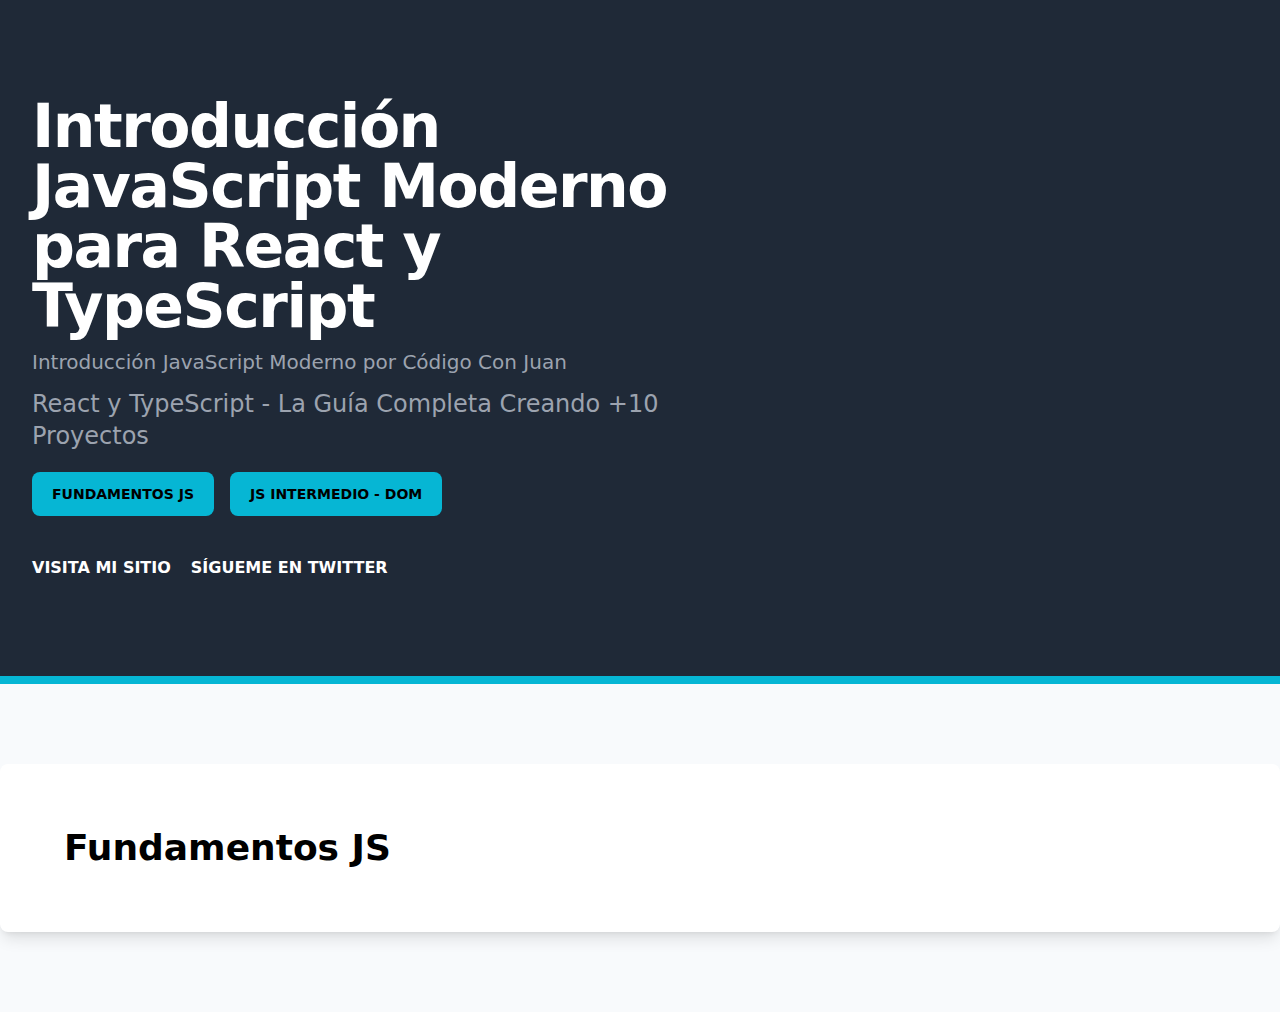
<file: IntroduccionJS/index.html>
<!DOCTYPE html>
<html lang="es">
    <head>
        <meta charset="utf-8">
        <title>Aprendiendo JavaScript Moderno - Codigo Con Juan</title>
        <link rel="stylesheet" href="css/output.css">
    </head>
    <body class="bg-slate-50">
        <header class="bg-gray-800">
            <div class="mx-auto max-w-7xl py-16 px-4 sm:py-24 sm:px-6 lg:flex lg:justify-between lg:px-8">
                <div class="max-w-2xl">
                    <h2 class="text-4xl font-bold tracking-tight text-white sm:text-5xl lg:text-6xl">
                        Introducción JavaScript Moderno para React y TypeScript
                    </h2>
                    <p class="mt-3 text-xl text-gray-400">
                        Introducción JavaScript Moderno por Código Con Juan
                    </p>
                    <p class="mt-3 text-2xl text-gray-400">
                        React y TypeScript - La Guía Completa Creando +10 Proyectos
                    </p>
                    <nav class="mt-5 flex gap-4">
                        <a class="bg-cyan-500 hover:bg-cyan-300 px-5 py-3 rounded-lg font-black uppercase text-sm"
                            href="index.html">Fundamentos JS</a>
                        <a class="bg-cyan-500 hover:bg-cyan-300 px-5 py-3 rounded-lg font-black uppercase text-sm"
                            href="DOM.html">JS Intermedio - DOM</a>
                    </nav>
                    <nav class="flex gap-5 mt-10">
                        <a target="_blank" class="font-bold text-white uppercase" href="https://codigoconjuan.com/"
                            rel="nofollow noopener noreferrer">Visita mi sitio</a>
                        <a target="_blank" class="font-bold text-white uppercase" href="https://twitter.com/codigoconjuan"
                            rel="nofollow noopener noreferrer">Sígueme en Twitter</a>
                    </nav>
                </div>
            </div>
        </header>

        <div class="bg-cyan-500 py-1"></div>
        <div class="mx-auto max-w-7xl p-16 bg-white shadow-lg my-20 rounded-lg text-2xl ">
            <h1 class="text-4xl font-black">Fundamentos JS</h1>
        </div>

        <!-- <script src="js/01-variables-let.js"></script> -->
        <!-- <script src="js/02-variables-const.js"></script> -->
        <!-- <script src="js/03-tipos-datos.js"></script> -->
        <!-- <script src="js/04-objetos-destructuring.js"></script> -->
        <!-- <script src="js/05-manipulacion-objetos.js"></script> -->
        <!-- <script src="js/06-destructuring-dos-o-mas-objetos.js"></script> -->
        <!-- <script src="js/07-unir-dos-o-mas-objetos.js"></script> -->
        <!-- <script src="js/08-template-strings-concatenacion.js"></script> -->
        <!-- <script src="js/09-arrays.js"></script> -->
        <!-- <script src="js/10-modificar-arrays.js"></script> -->
        <!-- <script src="js/11-destructuring-arrays.js"></script> -->
        <!-- <script src="js/12-recorriedo-arrays-for.js"></script> -->
        <!-- <script src="js/13-recorriendo-arrays-con-foreach-map-forof.js"></script> -->
        <!-- <script src="js/14-function-declaration.js"></script> -->
        <!-- <script src="js/15-function-expession.js"></script> -->
        <!-- <script src="js/16-arrow-funtions.js"></script> -->
        <!-- <script src="js/17-funciones-retornan-valores.js"></script> -->
        <!-- <script src="js/18-array-methods.js"></script> -->
        <!-- <script src="js/19-condicionales.js"></script> -->
        <!-- <script src="js/20-comparador-estricto.js"></script> -->
        <!-- <script src="js/21-logical-or-and.js"></script> -->
        <!-- <script src="js/22-operador-ternario.js"></script> -->
        <!-- <script src="js/23-optional-chaining-nullish-coalescing-operator.js"></script> -->
        <!-- <script src="js/24-evaluacion-corto-circuito.js"></script> -->
        <!-- <script src="js/25-introduccion-ecmascript-modules.js" type="module"></script> -->
        <!-- <script src="js/26-fetch-api-promises.js"></script> -->
        <!-- <script src="js/27-fetch-api-async-await.js"></script> -->
        <script src="js/28-medir-performance-multiples-consultas.js"></script>
    </body>
</html>
</file>
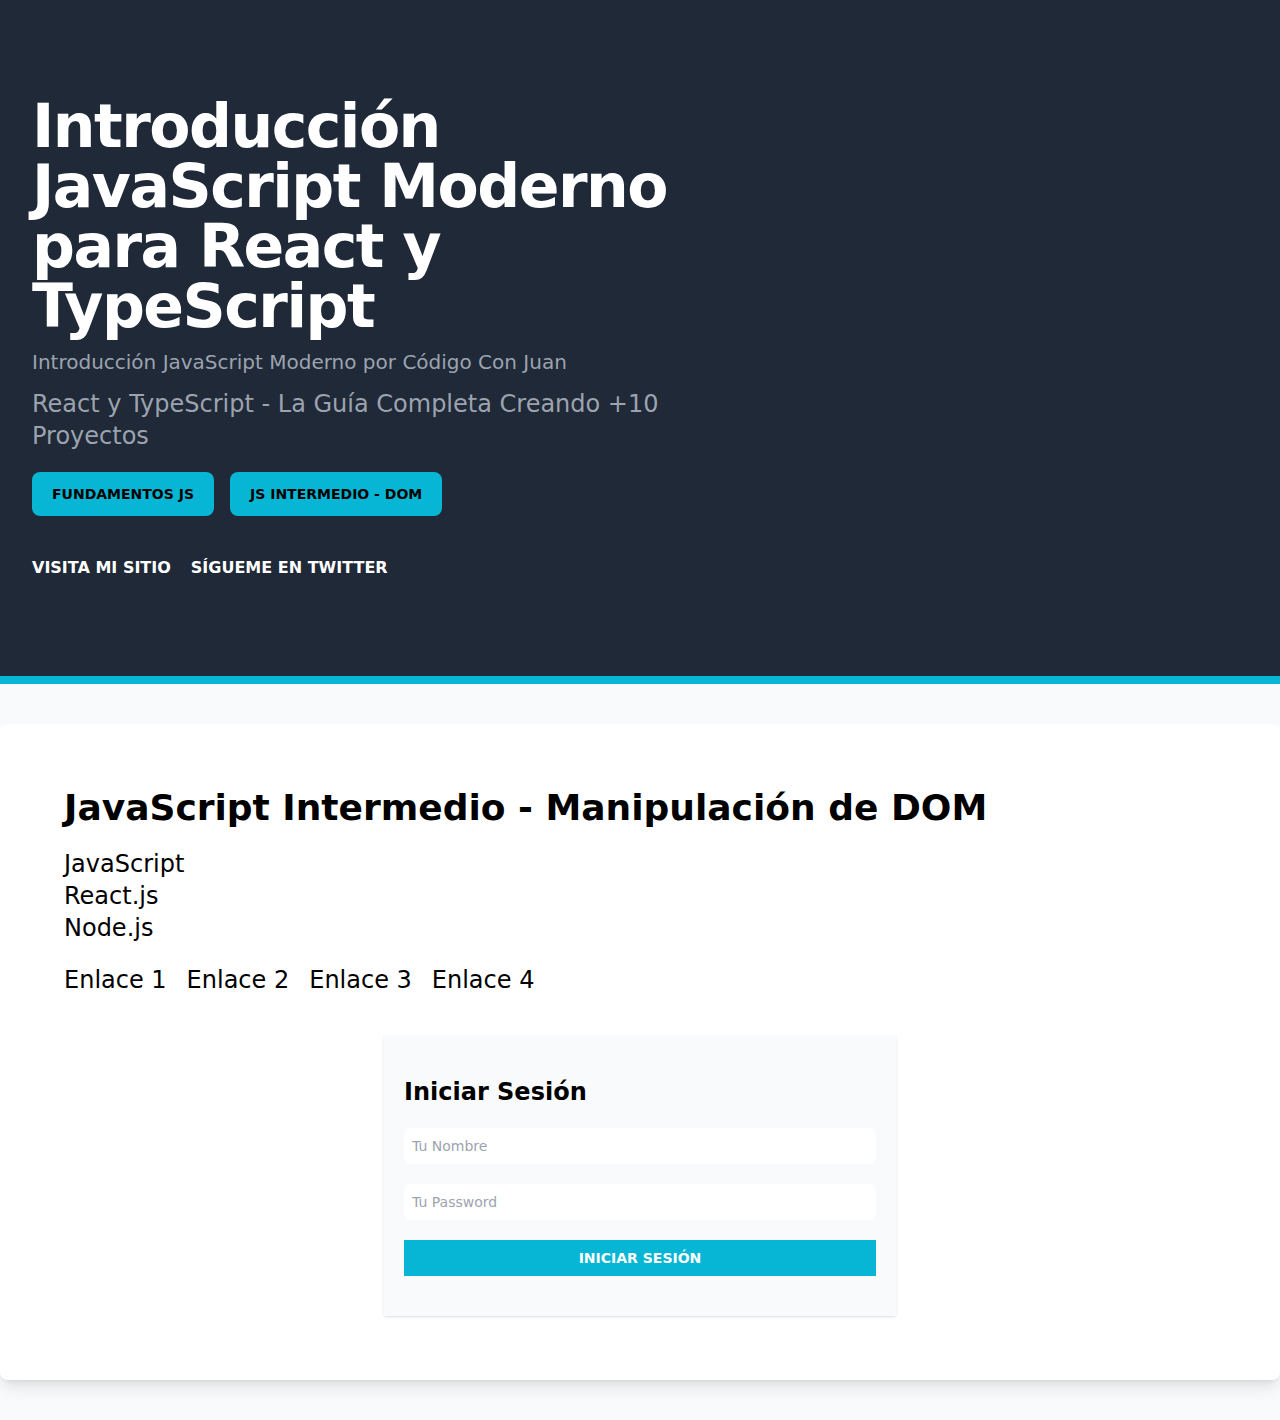
<file: IntroduccionJS/DOM.html>
<!DOCTYPE html>
<html lang="es">
    <head>
        <meta charset="utf-8">
        <title>Aprendiendo JavaScript Moderno - Codigo Con Juan</title>
        <link rel="stylesheet" href="css/output.css">
    </head>

    <body class="bg-slate-50">
        <header class="bg-gray-800">
            <div class="mx-auto max-w-7xl py-16 px-4 sm:py-24 sm:px-6 lg:flex lg:justify-between lg:px-8">
                <div class="max-w-2xl">
                    <h2 class="text-4xl font-bold tracking-tight text-white sm:text-5xl lg:text-6xl">
                        Introducción JavaScript Moderno para React y TypeScript
                    </h2>
                    <p class="mt-3 text-xl text-gray-400">
                        Introducción JavaScript Moderno por Código Con Juan
                    </p>
                    <p class="mt-3 text-2xl text-gray-400">
                        React y TypeScript - La Guía Completa Creando +10 Proyectos
                    </p>
                    <nav class="mt-5 flex gap-4">
                        <a class="bg-cyan-500 hover:bg-cyan-300 px-5 py-3 rounded-lg font-black uppercase text-sm"
                            href="index.html">Fundamentos JS</a>
                        <a class="bg-cyan-500 hover:bg-cyan-300 px-5 py-3 rounded-lg font-black uppercase text-sm"
                            href="DOM.html">JS Intermedio - DOM</a>
                    </nav>
                    <nav class="flex gap-5 mt-10">
                        <a target="_blank" class="font-bold text-white uppercase" href="https://codigoconjuan.com/"
                            rel="nofollow noopener noreferrer">Visita mi sitio</a>
                        <a target="_blank" class="font-bold text-white uppercase" href="https://twitter.com/codigoconjuan"
                            rel="nofollow noopener noreferrer">Sígueme en Twitter</a>
                    </nav>
                </div>
            </div>
        </header>

        <div class="bg-cyan-500 py-1"></div>
        <div class="mx-auto max-w-7xl p-16 bg-white shadow-lg my-10 rounded-lg text-2xl ">
            <h1 class="text-4xl font-black heading">JavaScript Intermedio - Manipulación de DOM </h1>

            <div id="tecnologias" class="mt-5">
                <p id="JavaScript">JavaScript</p>
                <p class="react">React.js</p>
                <p>Node.js</p>
            </div>

            <nav class="navegacion my-5 flex gap-5">
                <a href="#">Enlace 1</a>
                <a href="#">Enlace 2</a>
                <a href="#">Enlace 3</a>
                <a href="#">Enlace 4</a>
            </nav>


            <form id="formulario" class="flex flex-col gap-5 py-10 px-5 shadow bg-gray-50 mx-auto max-w-lg mt-10">
                <legend class="font-black">Iniciar Sesión</legend>
                <input type="text" placeholder="Tu Nombre" id="nombre" class="p-2 rounded-lg text-sm">

                <input type="password" placeholder="Tu Password" id="password" class="p-2 rounded-lg text-sm">

                <input type="submit" value="Iniciar Sesión"
                    class="bg-cyan-500 hover:bg-cyan-600 text-sm uppercase p-2 font-black text-white cursor-pointer">
            </form>
        </div>

        <!-- <script src="js/29-dom-seleccionar-elementos.js"></script> -->
        <!-- <script src="js/30-dom-manipular-elementos.js"></script> -->
        <!-- <script src="js/31-dom-eventos-click.js"></script> -->
        <!-- <script src="js/32-eventos-en-inputs.js"></script> -->
        <script src="js/33-dom-eventos-submit.js"></script>
    </body>

</html>
</file>
<file: IntroduccionJS/css/output.css>
/*
! tailwindcss v3.4.1 | MIT License | https://tailwindcss.com
*/

/*
1. Prevent padding and border from affecting element width. (https://github.com/mozdevs/cssremedy/issues/4)
2. Allow adding a border to an element by just adding a border-width. (https://github.com/tailwindcss/tailwindcss/pull/116)
*/

*,
::before,
::after {
  box-sizing: border-box;
  /* 1 */
  border-width: 0;
  /* 2 */
  border-style: solid;
  /* 2 */
  border-color: #e5e7eb;
  /* 2 */
}

::before,
::after {
  --tw-content: '';
}

/*
1. Use a consistent sensible line-height in all browsers.
2. Prevent adjustments of font size after orientation changes in iOS.
3. Use a more readable tab size.
4. Use the user's configured `sans` font-family by default.
5. Use the user's configured `sans` font-feature-settings by default.
6. Use the user's configured `sans` font-variation-settings by default.
7. Disable tap highlights on iOS
*/

html,
:host {
  line-height: 1.5;
  /* 1 */
  -webkit-text-size-adjust: 100%;
  /* 2 */
  -moz-tab-size: 4;
  /* 3 */
  -o-tab-size: 4;
     tab-size: 4;
  /* 3 */
  font-family: ui-sans-serif, system-ui, sans-serif, "Apple Color Emoji", "Segoe UI Emoji", "Segoe UI Symbol", "Noto Color Emoji";
  /* 4 */
  font-feature-settings: normal;
  /* 5 */
  font-variation-settings: normal;
  /* 6 */
  -webkit-tap-highlight-color: transparent;
  /* 7 */
}

/*
1. Remove the margin in all browsers.
2. Inherit line-height from `html` so users can set them as a class directly on the `html` element.
*/

body {
  margin: 0;
  /* 1 */
  line-height: inherit;
  /* 2 */
}

/*
1. Add the correct height in Firefox.
2. Correct the inheritance of border color in Firefox. (https://bugzilla.mozilla.org/show_bug.cgi?id=190655)
3. Ensure horizontal rules are visible by default.
*/

hr {
  height: 0;
  /* 1 */
  color: inherit;
  /* 2 */
  border-top-width: 1px;
  /* 3 */
}

/*
Add the correct text decoration in Chrome, Edge, and Safari.
*/

abbr:where([title]) {
  -webkit-text-decoration: underline dotted;
          text-decoration: underline dotted;
}

/*
Remove the default font size and weight for headings.
*/

h1,
h2,
h3,
h4,
h5,
h6 {
  font-size: inherit;
  font-weight: inherit;
}

/*
Reset links to optimize for opt-in styling instead of opt-out.
*/

a {
  color: inherit;
  text-decoration: inherit;
}

/*
Add the correct font weight in Edge and Safari.
*/

b,
strong {
  font-weight: bolder;
}

/*
1. Use the user's configured `mono` font-family by default.
2. Use the user's configured `mono` font-feature-settings by default.
3. Use the user's configured `mono` font-variation-settings by default.
4. Correct the odd `em` font sizing in all browsers.
*/

code,
kbd,
samp,
pre {
  font-family: ui-monospace, SFMono-Regular, Menlo, Monaco, Consolas, "Liberation Mono", "Courier New", monospace;
  /* 1 */
  font-feature-settings: normal;
  /* 2 */
  font-variation-settings: normal;
  /* 3 */
  font-size: 1em;
  /* 4 */
}

/*
Add the correct font size in all browsers.
*/

small {
  font-size: 80%;
}

/*
Prevent `sub` and `sup` elements from affecting the line height in all browsers.
*/

sub,
sup {
  font-size: 75%;
  line-height: 0;
  position: relative;
  vertical-align: baseline;
}

sub {
  bottom: -0.25em;
}

sup {
  top: -0.5em;
}

/*
1. Remove text indentation from table contents in Chrome and Safari. (https://bugs.chromium.org/p/chromium/issues/detail?id=999088, https://bugs.webkit.org/show_bug.cgi?id=201297)
2. Correct table border color inheritance in all Chrome and Safari. (https://bugs.chromium.org/p/chromium/issues/detail?id=935729, https://bugs.webkit.org/show_bug.cgi?id=195016)
3. Remove gaps between table borders by default.
*/

table {
  text-indent: 0;
  /* 1 */
  border-color: inherit;
  /* 2 */
  border-collapse: collapse;
  /* 3 */
}

/*
1. Change the font styles in all browsers.
2. Remove the margin in Firefox and Safari.
3. Remove default padding in all browsers.
*/

button,
input,
optgroup,
select,
textarea {
  font-family: inherit;
  /* 1 */
  font-feature-settings: inherit;
  /* 1 */
  font-variation-settings: inherit;
  /* 1 */
  font-size: 100%;
  /* 1 */
  font-weight: inherit;
  /* 1 */
  line-height: inherit;
  /* 1 */
  color: inherit;
  /* 1 */
  margin: 0;
  /* 2 */
  padding: 0;
  /* 3 */
}

/*
Remove the inheritance of text transform in Edge and Firefox.
*/

button,
select {
  text-transform: none;
}

/*
1. Correct the inability to style clickable types in iOS and Safari.
2. Remove default button styles.
*/

button,
[type='button'],
[type='reset'],
[type='submit'] {
  -webkit-appearance: button;
  /* 1 */
  background-color: transparent;
  /* 2 */
  background-image: none;
  /* 2 */
}

/*
Use the modern Firefox focus style for all focusable elements.
*/

:-moz-focusring {
  outline: auto;
}

/*
Remove the additional `:invalid` styles in Firefox. (https://github.com/mozilla/gecko-dev/blob/2f9eacd9d3d995c937b4251a5557d95d494c9be1/layout/style/res/forms.css#L728-L737)
*/

:-moz-ui-invalid {
  box-shadow: none;
}

/*
Add the correct vertical alignment in Chrome and Firefox.
*/

progress {
  vertical-align: baseline;
}

/*
Correct the cursor style of increment and decrement buttons in Safari.
*/

::-webkit-inner-spin-button,
::-webkit-outer-spin-button {
  height: auto;
}

/*
1. Correct the odd appearance in Chrome and Safari.
2. Correct the outline style in Safari.
*/

[type='search'] {
  -webkit-appearance: textfield;
  /* 1 */
  outline-offset: -2px;
  /* 2 */
}

/*
Remove the inner padding in Chrome and Safari on macOS.
*/

::-webkit-search-decoration {
  -webkit-appearance: none;
}

/*
1. Correct the inability to style clickable types in iOS and Safari.
2. Change font properties to `inherit` in Safari.
*/

::-webkit-file-upload-button {
  -webkit-appearance: button;
  /* 1 */
  font: inherit;
  /* 2 */
}

/*
Add the correct display in Chrome and Safari.
*/

summary {
  display: list-item;
}

/*
Removes the default spacing and border for appropriate elements.
*/

blockquote,
dl,
dd,
h1,
h2,
h3,
h4,
h5,
h6,
hr,
figure,
p,
pre {
  margin: 0;
}

fieldset {
  margin: 0;
  padding: 0;
}

legend {
  padding: 0;
}

ol,
ul,
menu {
  list-style: none;
  margin: 0;
  padding: 0;
}

/*
Reset default styling for dialogs.
*/

dialog {
  padding: 0;
}

/*
Prevent resizing textareas horizontally by default.
*/

textarea {
  resize: vertical;
}

/*
1. Reset the default placeholder opacity in Firefox. (https://github.com/tailwindlabs/tailwindcss/issues/3300)
2. Set the default placeholder color to the user's configured gray 400 color.
*/

input::-moz-placeholder, textarea::-moz-placeholder {
  opacity: 1;
  /* 1 */
  color: #9ca3af;
  /* 2 */
}

input::placeholder,
textarea::placeholder {
  opacity: 1;
  /* 1 */
  color: #9ca3af;
  /* 2 */
}

/*
Set the default cursor for buttons.
*/

button,
[role="button"] {
  cursor: pointer;
}

/*
Make sure disabled buttons don't get the pointer cursor.
*/

:disabled {
  cursor: default;
}

/*
1. Make replaced elements `display: block` by default. (https://github.com/mozdevs/cssremedy/issues/14)
2. Add `vertical-align: middle` to align replaced elements more sensibly by default. (https://github.com/jensimmons/cssremedy/issues/14#issuecomment-634934210)
   This can trigger a poorly considered lint error in some tools but is included by design.
*/

img,
svg,
video,
canvas,
audio,
iframe,
embed,
object {
  display: block;
  /* 1 */
  vertical-align: middle;
  /* 2 */
}

/*
Constrain images and videos to the parent width and preserve their intrinsic aspect ratio. (https://github.com/mozdevs/cssremedy/issues/14)
*/

img,
video {
  max-width: 100%;
  height: auto;
}

/* Make elements with the HTML hidden attribute stay hidden by default */

[hidden] {
  display: none;
}

*, ::before, ::after {
  --tw-border-spacing-x: 0;
  --tw-border-spacing-y: 0;
  --tw-translate-x: 0;
  --tw-translate-y: 0;
  --tw-rotate: 0;
  --tw-skew-x: 0;
  --tw-skew-y: 0;
  --tw-scale-x: 1;
  --tw-scale-y: 1;
  --tw-pan-x:  ;
  --tw-pan-y:  ;
  --tw-pinch-zoom:  ;
  --tw-scroll-snap-strictness: proximity;
  --tw-gradient-from-position:  ;
  --tw-gradient-via-position:  ;
  --tw-gradient-to-position:  ;
  --tw-ordinal:  ;
  --tw-slashed-zero:  ;
  --tw-numeric-figure:  ;
  --tw-numeric-spacing:  ;
  --tw-numeric-fraction:  ;
  --tw-ring-inset:  ;
  --tw-ring-offset-width: 0px;
  --tw-ring-offset-color: #fff;
  --tw-ring-color: rgb(59 130 246 / 0.5);
  --tw-ring-offset-shadow: 0 0 #0000;
  --tw-ring-shadow: 0 0 #0000;
  --tw-shadow: 0 0 #0000;
  --tw-shadow-colored: 0 0 #0000;
  --tw-blur:  ;
  --tw-brightness:  ;
  --tw-contrast:  ;
  --tw-grayscale:  ;
  --tw-hue-rotate:  ;
  --tw-invert:  ;
  --tw-saturate:  ;
  --tw-sepia:  ;
  --tw-drop-shadow:  ;
  --tw-backdrop-blur:  ;
  --tw-backdrop-brightness:  ;
  --tw-backdrop-contrast:  ;
  --tw-backdrop-grayscale:  ;
  --tw-backdrop-hue-rotate:  ;
  --tw-backdrop-invert:  ;
  --tw-backdrop-opacity:  ;
  --tw-backdrop-saturate:  ;
  --tw-backdrop-sepia:  ;
}

::backdrop {
  --tw-border-spacing-x: 0;
  --tw-border-spacing-y: 0;
  --tw-translate-x: 0;
  --tw-translate-y: 0;
  --tw-rotate: 0;
  --tw-skew-x: 0;
  --tw-skew-y: 0;
  --tw-scale-x: 1;
  --tw-scale-y: 1;
  --tw-pan-x:  ;
  --tw-pan-y:  ;
  --tw-pinch-zoom:  ;
  --tw-scroll-snap-strictness: proximity;
  --tw-gradient-from-position:  ;
  --tw-gradient-via-position:  ;
  --tw-gradient-to-position:  ;
  --tw-ordinal:  ;
  --tw-slashed-zero:  ;
  --tw-numeric-figure:  ;
  --tw-numeric-spacing:  ;
  --tw-numeric-fraction:  ;
  --tw-ring-inset:  ;
  --tw-ring-offset-width: 0px;
  --tw-ring-offset-color: #fff;
  --tw-ring-color: rgb(59 130 246 / 0.5);
  --tw-ring-offset-shadow: 0 0 #0000;
  --tw-ring-shadow: 0 0 #0000;
  --tw-shadow: 0 0 #0000;
  --tw-shadow-colored: 0 0 #0000;
  --tw-blur:  ;
  --tw-brightness:  ;
  --tw-contrast:  ;
  --tw-grayscale:  ;
  --tw-hue-rotate:  ;
  --tw-invert:  ;
  --tw-saturate:  ;
  --tw-sepia:  ;
  --tw-drop-shadow:  ;
  --tw-backdrop-blur:  ;
  --tw-backdrop-brightness:  ;
  --tw-backdrop-contrast:  ;
  --tw-backdrop-grayscale:  ;
  --tw-backdrop-hue-rotate:  ;
  --tw-backdrop-invert:  ;
  --tw-backdrop-opacity:  ;
  --tw-backdrop-saturate:  ;
  --tw-backdrop-sepia:  ;
}

.container {
  width: 100%;
}

@media (min-width: 640px) {
  .container {
    max-width: 640px;
  }
}

@media (min-width: 768px) {
  .container {
    max-width: 768px;
  }
}

@media (min-width: 1024px) {
  .container {
    max-width: 1024px;
  }
}

@media (min-width: 1280px) {
  .container {
    max-width: 1280px;
  }
}

@media (min-width: 1536px) {
  .container {
    max-width: 1536px;
  }
}

.sr-only {
  position: absolute;
  width: 1px;
  height: 1px;
  padding: 0;
  margin: -1px;
  overflow: hidden;
  clip: rect(0, 0, 0, 0);
  white-space: nowrap;
  border-width: 0;
}

.not-sr-only {
  position: static;
  width: auto;
  height: auto;
  padding: 0;
  margin: 0;
  overflow: visible;
  clip: auto;
  white-space: normal;
}

.pointer-events-none {
  pointer-events: none;
}

.pointer-events-auto {
  pointer-events: auto;
}

.\!visible {
  visibility: visible !important;
}

.visible {
  visibility: visible;
}

.invisible {
  visibility: hidden;
}

.collapse {
  visibility: collapse;
}

.static {
  position: static;
}

.fixed {
  position: fixed;
}

.absolute {
  position: absolute;
}

.\!relative {
  position: relative !important;
}

.relative {
  position: relative;
}

.sticky {
  position: sticky;
}

.-inset-1 {
  inset: -0.25rem;
}

.end-1 {
  inset-inline-end: 0.25rem;
}

.isolate {
  isolation: isolate;
}

.isolation-auto {
  isolation: auto;
}

.float-start {
  float: inline-start;
}

.float-end {
  float: inline-end;
}

.float-right {
  float: right;
}

.float-left {
  float: left;
}

.float-none {
  float: none;
}

.clear-start {
  clear: inline-start;
}

.clear-end {
  clear: inline-end;
}

.clear-left {
  clear: left;
}

.clear-right {
  clear: right;
}

.clear-both {
  clear: both;
}

.clear-none {
  clear: none;
}

.mx-auto {
  margin-left: auto;
  margin-right: auto;
}

.my-5 {
  margin-top: 1.25rem;
  margin-bottom: 1.25rem;
}

.my-20 {
  margin-top: 5rem;
  margin-bottom: 5rem;
}

.my-10 {
  margin-top: 2.5rem;
  margin-bottom: 2.5rem;
}

.mt-10 {
  margin-top: 2.5rem;
}

.mt-2 {
  margin-top: 0.5rem;
}

.mt-3 {
  margin-top: 0.75rem;
}

.mt-5 {
  margin-top: 1.25rem;
}

.box-border {
  box-sizing: border-box;
}

.box-content {
  box-sizing: content-box;
}

.line-clamp-none {
  overflow: visible;
  display: block;
  -webkit-box-orient: horizontal;
  -webkit-line-clamp: none;
}

.block {
  display: block;
}

.inline-block {
  display: inline-block;
}

.inline {
  display: inline;
}

.flex {
  display: flex;
}

.inline-flex {
  display: inline-flex;
}

.table {
  display: table;
}

.inline-table {
  display: inline-table;
}

.table-caption {
  display: table-caption;
}

.table-cell {
  display: table-cell;
}

.table-column {
  display: table-column;
}

.table-column-group {
  display: table-column-group;
}

.table-footer-group {
  display: table-footer-group;
}

.table-header-group {
  display: table-header-group;
}

.table-row-group {
  display: table-row-group;
}

.table-row {
  display: table-row;
}

.flow-root {
  display: flow-root;
}

.grid {
  display: grid;
}

.inline-grid {
  display: inline-grid;
}

.contents {
  display: contents;
}

.list-item {
  display: list-item;
}

.hidden {
  display: none;
}

.w-\[this-is\\\\\] {
  width: this-is\\;
}

.w-\[this-is\] {
  width: this-is;
}

.w-\[weird-and-invalid\] {
  width: weird-and-invalid;
}

.max-w-2xl {
  max-width: 42rem;
}

.max-w-7xl {
  max-width: 80rem;
}

.max-w-lg {
  max-width: 32rem;
}

.flex-shrink {
  flex-shrink: 1;
}

.shrink {
  flex-shrink: 1;
}

.flex-grow {
  flex-grow: 1;
}

.grow {
  flex-grow: 1;
}

.table-auto {
  table-layout: auto;
}

.table-fixed {
  table-layout: fixed;
}

.caption-top {
  caption-side: top;
}

.caption-bottom {
  caption-side: bottom;
}

.border-collapse {
  border-collapse: collapse;
}

.border-separate {
  border-collapse: separate;
}

.\!transform {
  transform: translate(var(--tw-translate-x), var(--tw-translate-y)) rotate(var(--tw-rotate)) skewX(var(--tw-skew-x)) skewY(var(--tw-skew-y)) scaleX(var(--tw-scale-x)) scaleY(var(--tw-scale-y)) !important;
}

.transform {
  transform: translate(var(--tw-translate-x), var(--tw-translate-y)) rotate(var(--tw-rotate)) skewX(var(--tw-skew-x)) skewY(var(--tw-skew-y)) scaleX(var(--tw-scale-x)) scaleY(var(--tw-scale-y));
}

.transform-cpu {
  transform: translate(var(--tw-translate-x), var(--tw-translate-y)) rotate(var(--tw-rotate)) skewX(var(--tw-skew-x)) skewY(var(--tw-skew-y)) scaleX(var(--tw-scale-x)) scaleY(var(--tw-scale-y));
}

.transform-gpu {
  transform: translate3d(var(--tw-translate-x), var(--tw-translate-y), 0) rotate(var(--tw-rotate)) skewX(var(--tw-skew-x)) skewY(var(--tw-skew-y)) scaleX(var(--tw-scale-x)) scaleY(var(--tw-scale-y));
}

.transform-none {
  transform: none;
}

.cursor-pointer {
  cursor: pointer;
}

.touch-auto {
  touch-action: auto;
}

.touch-none {
  touch-action: none;
}

.touch-pan-x {
  --tw-pan-x: pan-x;
  touch-action: var(--tw-pan-x) var(--tw-pan-y) var(--tw-pinch-zoom);
}

.touch-pan-left {
  --tw-pan-x: pan-left;
  touch-action: var(--tw-pan-x) var(--tw-pan-y) var(--tw-pinch-zoom);
}

.touch-pan-right {
  --tw-pan-x: pan-right;
  touch-action: var(--tw-pan-x) var(--tw-pan-y) var(--tw-pinch-zoom);
}

.touch-pan-y {
  --tw-pan-y: pan-y;
  touch-action: var(--tw-pan-x) var(--tw-pan-y) var(--tw-pinch-zoom);
}

.touch-pan-up {
  --tw-pan-y: pan-up;
  touch-action: var(--tw-pan-x) var(--tw-pan-y) var(--tw-pinch-zoom);
}

.touch-pan-down {
  --tw-pan-y: pan-down;
  touch-action: var(--tw-pan-x) var(--tw-pan-y) var(--tw-pinch-zoom);
}

.touch-pinch-zoom {
  --tw-pinch-zoom: pinch-zoom;
  touch-action: var(--tw-pan-x) var(--tw-pan-y) var(--tw-pinch-zoom);
}

.touch-manipulation {
  touch-action: manipulation;
}

.select-none {
  -webkit-user-select: none;
     -moz-user-select: none;
          user-select: none;
}

.select-text {
  -webkit-user-select: text;
     -moz-user-select: text;
          user-select: text;
}

.select-all {
  -webkit-user-select: all;
     -moz-user-select: all;
          user-select: all;
}

.select-auto {
  -webkit-user-select: auto;
     -moz-user-select: auto;
          user-select: auto;
}

.resize-none {
  resize: none;
}

.resize-y {
  resize: vertical;
}

.resize-x {
  resize: horizontal;
}

.resize {
  resize: both;
}

.snap-none {
  scroll-snap-type: none;
}

.snap-x {
  scroll-snap-type: x var(--tw-scroll-snap-strictness);
}

.snap-y {
  scroll-snap-type: y var(--tw-scroll-snap-strictness);
}

.snap-both {
  scroll-snap-type: both var(--tw-scroll-snap-strictness);
}

.snap-mandatory {
  --tw-scroll-snap-strictness: mandatory;
}

.snap-proximity {
  --tw-scroll-snap-strictness: proximity;
}

.snap-start {
  scroll-snap-align: start;
}

.snap-end {
  scroll-snap-align: end;
}

.snap-center {
  scroll-snap-align: center;
}

.snap-align-none {
  scroll-snap-align: none;
}

.snap-normal {
  scroll-snap-stop: normal;
}

.snap-always {
  scroll-snap-stop: always;
}

.list-inside {
  list-style-position: inside;
}

.list-outside {
  list-style-position: outside;
}

.appearance-none {
  -webkit-appearance: none;
     -moz-appearance: none;
          appearance: none;
}

.appearance-auto {
  -webkit-appearance: auto;
     -moz-appearance: auto;
          appearance: auto;
}

.break-before-auto {
  -moz-column-break-before: auto;
       break-before: auto;
}

.break-before-avoid {
  -moz-column-break-before: avoid;
       break-before: avoid;
}

.break-before-all {
  -moz-column-break-before: all;
       break-before: all;
}

.break-before-avoid-page {
  -moz-column-break-before: avoid;
       break-before: avoid-page;
}

.break-before-page {
  -moz-column-break-before: page;
       break-before: page;
}

.break-before-left {
  -moz-column-break-before: left;
       break-before: left;
}

.break-before-right {
  -moz-column-break-before: right;
       break-before: right;
}

.break-before-column {
  -moz-column-break-before: column;
       break-before: column;
}

.break-inside-auto {
  -moz-column-break-inside: auto;
       break-inside: auto;
}

.break-inside-avoid {
  -moz-column-break-inside: avoid;
       break-inside: avoid;
}

.break-inside-avoid-page {
  break-inside: avoid-page;
}

.break-inside-avoid-column {
  -moz-column-break-inside: avoid;
       break-inside: avoid-column;
}

.break-after-auto {
  -moz-column-break-after: auto;
       break-after: auto;
}

.break-after-avoid {
  -moz-column-break-after: avoid;
       break-after: avoid;
}

.break-after-all {
  -moz-column-break-after: all;
       break-after: all;
}

.break-after-avoid-page {
  -moz-column-break-after: avoid;
       break-after: avoid-page;
}

.break-after-page {
  -moz-column-break-after: page;
       break-after: page;
}

.break-after-left {
  -moz-column-break-after: left;
       break-after: left;
}

.break-after-right {
  -moz-column-break-after: right;
       break-after: right;
}

.break-after-column {
  -moz-column-break-after: column;
       break-after: column;
}

.grid-flow-row {
  grid-auto-flow: row;
}

.grid-flow-col {
  grid-auto-flow: column;
}

.grid-flow-dense {
  grid-auto-flow: dense;
}

.grid-flow-row-dense {
  grid-auto-flow: row dense;
}

.grid-flow-col-dense {
  grid-auto-flow: column dense;
}

.flex-row {
  flex-direction: row;
}

.flex-row-reverse {
  flex-direction: row-reverse;
}

.flex-col {
  flex-direction: column;
}

.flex-col-reverse {
  flex-direction: column-reverse;
}

.flex-wrap {
  flex-wrap: wrap;
}

.flex-wrap-reverse {
  flex-wrap: wrap-reverse;
}

.flex-nowrap {
  flex-wrap: nowrap;
}

.place-content-center {
  place-content: center;
}

.place-content-start {
  place-content: start;
}

.place-content-end {
  place-content: end;
}

.place-content-between {
  place-content: space-between;
}

.place-content-around {
  place-content: space-around;
}

.place-content-evenly {
  place-content: space-evenly;
}

.place-content-baseline {
  place-content: baseline;
}

.place-content-stretch {
  place-content: stretch;
}

.place-items-start {
  place-items: start;
}

.place-items-end {
  place-items: end;
}

.place-items-center {
  place-items: center;
}

.place-items-baseline {
  place-items: baseline;
}

.place-items-stretch {
  place-items: stretch;
}

.content-normal {
  align-content: normal;
}

.content-center {
  align-content: center;
}

.content-start {
  align-content: flex-start;
}

.content-end {
  align-content: flex-end;
}

.content-between {
  align-content: space-between;
}

.content-around {
  align-content: space-around;
}

.content-evenly {
  align-content: space-evenly;
}

.content-baseline {
  align-content: baseline;
}

.content-stretch {
  align-content: stretch;
}

.items-start {
  align-items: flex-start;
}

.items-end {
  align-items: flex-end;
}

.items-center {
  align-items: center;
}

.items-baseline {
  align-items: baseline;
}

.items-stretch {
  align-items: stretch;
}

.justify-normal {
  justify-content: normal;
}

.justify-start {
  justify-content: flex-start;
}

.justify-end {
  justify-content: flex-end;
}

.justify-center {
  justify-content: center;
}

.justify-between {
  justify-content: space-between;
}

.justify-around {
  justify-content: space-around;
}

.justify-evenly {
  justify-content: space-evenly;
}

.justify-stretch {
  justify-content: stretch;
}

.justify-items-start {
  justify-items: start;
}

.justify-items-end {
  justify-items: end;
}

.justify-items-center {
  justify-items: center;
}

.justify-items-stretch {
  justify-items: stretch;
}

.gap-4 {
  gap: 1rem;
}

.gap-5 {
  gap: 1.25rem;
}

.space-x-2 > :not([hidden]) ~ :not([hidden]) {
  --tw-space-x-reverse: 0;
  margin-right: calc(0.5rem * var(--tw-space-x-reverse));
  margin-left: calc(0.5rem * calc(1 - var(--tw-space-x-reverse)));
}

.space-y-reverse > :not([hidden]) ~ :not([hidden]) {
  --tw-space-y-reverse: 1;
}

.space-x-reverse > :not([hidden]) ~ :not([hidden]) {
  --tw-space-x-reverse: 1;
}

.divide-x > :not([hidden]) ~ :not([hidden]) {
  --tw-divide-x-reverse: 0;
  border-right-width: calc(1px * var(--tw-divide-x-reverse));
  border-left-width: calc(1px * calc(1 - var(--tw-divide-x-reverse)));
}

.divide-y > :not([hidden]) ~ :not([hidden]) {
  --tw-divide-y-reverse: 0;
  border-top-width: calc(1px * calc(1 - var(--tw-divide-y-reverse)));
  border-bottom-width: calc(1px * var(--tw-divide-y-reverse));
}

.divide-y-reverse > :not([hidden]) ~ :not([hidden]) {
  --tw-divide-y-reverse: 1;
}

.divide-x-reverse > :not([hidden]) ~ :not([hidden]) {
  --tw-divide-x-reverse: 1;
}

.divide-solid > :not([hidden]) ~ :not([hidden]) {
  border-style: solid;
}

.divide-dashed > :not([hidden]) ~ :not([hidden]) {
  border-style: dashed;
}

.divide-dotted > :not([hidden]) ~ :not([hidden]) {
  border-style: dotted;
}

.divide-double > :not([hidden]) ~ :not([hidden]) {
  border-style: double;
}

.divide-none > :not([hidden]) ~ :not([hidden]) {
  border-style: none;
}

.place-self-auto {
  place-self: auto;
}

.place-self-start {
  place-self: start;
}

.place-self-end {
  place-self: end;
}

.place-self-center {
  place-self: center;
}

.place-self-stretch {
  place-self: stretch;
}

.self-auto {
  align-self: auto;
}

.self-start {
  align-self: flex-start;
}

.self-end {
  align-self: flex-end;
}

.self-center {
  align-self: center;
}

.self-stretch {
  align-self: stretch;
}

.self-baseline {
  align-self: baseline;
}

.justify-self-auto {
  justify-self: auto;
}

.justify-self-start {
  justify-self: start;
}

.justify-self-end {
  justify-self: end;
}

.justify-self-center {
  justify-self: center;
}

.justify-self-stretch {
  justify-self: stretch;
}

.overflow-auto {
  overflow: auto;
}

.overflow-hidden {
  overflow: hidden;
}

.overflow-clip {
  overflow: clip;
}

.overflow-visible {
  overflow: visible;
}

.overflow-scroll {
  overflow: scroll;
}

.overflow-x-auto {
  overflow-x: auto;
}

.overflow-y-auto {
  overflow-y: auto;
}

.overflow-x-hidden {
  overflow-x: hidden;
}

.overflow-y-hidden {
  overflow-y: hidden;
}

.overflow-x-clip {
  overflow-x: clip;
}

.overflow-y-clip {
  overflow-y: clip;
}

.overflow-x-visible {
  overflow-x: visible;
}

.overflow-y-visible {
  overflow-y: visible;
}

.overflow-x-scroll {
  overflow-x: scroll;
}

.overflow-y-scroll {
  overflow-y: scroll;
}

.overscroll-auto {
  overscroll-behavior: auto;
}

.overscroll-contain {
  overscroll-behavior: contain;
}

.overscroll-none {
  overscroll-behavior: none;
}

.overscroll-y-auto {
  overscroll-behavior-y: auto;
}

.overscroll-y-contain {
  overscroll-behavior-y: contain;
}

.overscroll-y-none {
  overscroll-behavior-y: none;
}

.overscroll-x-auto {
  overscroll-behavior-x: auto;
}

.overscroll-x-contain {
  overscroll-behavior-x: contain;
}

.overscroll-x-none {
  overscroll-behavior-x: none;
}

.scroll-auto {
  scroll-behavior: auto;
}

.scroll-smooth {
  scroll-behavior: smooth;
}

.truncate {
  overflow: hidden;
  text-overflow: ellipsis;
  white-space: nowrap;
}

.overflow-ellipsis {
  text-overflow: ellipsis;
}

.text-ellipsis {
  text-overflow: ellipsis;
}

.text-clip {
  text-overflow: clip;
}

.hyphens-none {
  -webkit-hyphens: none;
          hyphens: none;
}

.hyphens-manual {
  -webkit-hyphens: manual;
          hyphens: manual;
}

.hyphens-auto {
  -webkit-hyphens: auto;
          hyphens: auto;
}

.whitespace-normal {
  white-space: normal;
}

.whitespace-nowrap {
  white-space: nowrap;
}

.whitespace-pre {
  white-space: pre;
}

.whitespace-pre-line {
  white-space: pre-line;
}

.whitespace-pre-wrap {
  white-space: pre-wrap;
}

.whitespace-break-spaces {
  white-space: break-spaces;
}

.text-wrap {
  text-wrap: wrap;
}

.text-nowrap {
  text-wrap: nowrap;
}

.text-balance {
  text-wrap: balance;
}

.text-pretty {
  text-wrap: pretty;
}

.break-normal {
  overflow-wrap: normal;
  word-break: normal;
}

.break-words {
  overflow-wrap: break-word;
}

.break-all {
  word-break: break-all;
}

.break-keep {
  word-break: keep-all;
}

.rounded {
  border-radius: 0.25rem;
}

.rounded-lg {
  border-radius: 0.5rem;
}

.rounded-b {
  border-bottom-right-radius: 0.25rem;
  border-bottom-left-radius: 0.25rem;
}

.rounded-e {
  border-start-end-radius: 0.25rem;
  border-end-end-radius: 0.25rem;
}

.rounded-l {
  border-top-left-radius: 0.25rem;
  border-bottom-left-radius: 0.25rem;
}

.rounded-r {
  border-top-right-radius: 0.25rem;
  border-bottom-right-radius: 0.25rem;
}

.rounded-s {
  border-start-start-radius: 0.25rem;
  border-end-start-radius: 0.25rem;
}

.rounded-t {
  border-top-left-radius: 0.25rem;
  border-top-right-radius: 0.25rem;
}

.rounded-bl {
  border-bottom-left-radius: 0.25rem;
}

.rounded-br {
  border-bottom-right-radius: 0.25rem;
}

.rounded-ee {
  border-end-end-radius: 0.25rem;
}

.rounded-es {
  border-end-start-radius: 0.25rem;
}

.rounded-se {
  border-start-end-radius: 0.25rem;
}

.rounded-ss {
  border-start-start-radius: 0.25rem;
}

.rounded-tl {
  border-top-left-radius: 0.25rem;
}

.rounded-tr {
  border-top-right-radius: 0.25rem;
}

.border {
  border-width: 1px;
}

.border-x {
  border-left-width: 1px;
  border-right-width: 1px;
}

.border-y {
  border-top-width: 1px;
  border-bottom-width: 1px;
}

.border-b {
  border-bottom-width: 1px;
}

.border-e {
  border-inline-end-width: 1px;
}

.border-l {
  border-left-width: 1px;
}

.border-r {
  border-right-width: 1px;
}

.border-s {
  border-inline-start-width: 1px;
}

.border-t {
  border-top-width: 1px;
}

.border-solid {
  border-style: solid;
}

.border-dashed {
  border-style: dashed;
}

.border-dotted {
  border-style: dotted;
}

.border-double {
  border-style: double;
}

.border-hidden {
  border-style: hidden;
}

.border-none {
  border-style: none;
}

.bg-\[rgb\(255\2c 0\2c 0\)\] {
  --tw-bg-opacity: 1;
  background-color: rgb(255 0 0 / var(--tw-bg-opacity));
}

.bg-gray-50 {
  --tw-bg-opacity: 1;
  background-color: rgb(249 250 251 / var(--tw-bg-opacity));
}

.bg-gray-800 {
  --tw-bg-opacity: 1;
  background-color: rgb(31 41 55 / var(--tw-bg-opacity));
}

.bg-green-500 {
  --tw-bg-opacity: 1;
  background-color: rgb(34 197 94 / var(--tw-bg-opacity));
}

.bg-red-500 {
  --tw-bg-opacity: 1;
  background-color: rgb(239 68 68 / var(--tw-bg-opacity));
}

.bg-slate-50 {
  --tw-bg-opacity: 1;
  background-color: rgb(248 250 252 / var(--tw-bg-opacity));
}

.bg-white {
  --tw-bg-opacity: 1;
  background-color: rgb(255 255 255 / var(--tw-bg-opacity));
}

.bg-blue-500 {
  --tw-bg-opacity: 1;
  background-color: rgb(59 130 246 / var(--tw-bg-opacity));
}

.bg-cyan-500 {
  --tw-bg-opacity: 1;
  background-color: rgb(6 182 212 / var(--tw-bg-opacity));
}

.decoration-slice {
  -webkit-box-decoration-break: slice;
          box-decoration-break: slice;
}

.decoration-clone {
  -webkit-box-decoration-break: clone;
          box-decoration-break: clone;
}

.box-decoration-slice {
  -webkit-box-decoration-break: slice;
          box-decoration-break: slice;
}

.box-decoration-clone {
  -webkit-box-decoration-break: clone;
          box-decoration-break: clone;
}

.bg-fixed {
  background-attachment: fixed;
}

.bg-local {
  background-attachment: local;
}

.bg-scroll {
  background-attachment: scroll;
}

.bg-clip-border {
  background-clip: border-box;
}

.bg-clip-padding {
  background-clip: padding-box;
}

.bg-clip-content {
  background-clip: content-box;
}

.bg-clip-text {
  -webkit-background-clip: text;
          background-clip: text;
}

.bg-repeat {
  background-repeat: repeat;
}

.bg-no-repeat {
  background-repeat: no-repeat;
}

.bg-repeat-x {
  background-repeat: repeat-x;
}

.bg-repeat-y {
  background-repeat: repeat-y;
}

.bg-repeat-round {
  background-repeat: round;
}

.bg-repeat-space {
  background-repeat: space;
}

.bg-origin-border {
  background-origin: border-box;
}

.bg-origin-padding {
  background-origin: padding-box;
}

.bg-origin-content {
  background-origin: content-box;
}

.object-contain {
  -o-object-fit: contain;
     object-fit: contain;
}

.object-cover {
  -o-object-fit: cover;
     object-fit: cover;
}

.object-fill {
  -o-object-fit: fill;
     object-fit: fill;
}

.object-none {
  -o-object-fit: none;
     object-fit: none;
}

.object-scale-down {
  -o-object-fit: scale-down;
     object-fit: scale-down;
}

.p-16 {
  padding: 4rem;
}

.p-2 {
  padding: 0.5rem;
}

.px-4 {
  padding-left: 1rem;
  padding-right: 1rem;
}

.px-5 {
  padding-left: 1.25rem;
  padding-right: 1.25rem;
}

.py-1 {
  padding-top: 0.25rem;
  padding-bottom: 0.25rem;
}

.py-10 {
  padding-top: 2.5rem;
  padding-bottom: 2.5rem;
}

.py-16 {
  padding-top: 4rem;
  padding-bottom: 4rem;
}

.py-3 {
  padding-top: 0.75rem;
  padding-bottom: 0.75rem;
}

.text-left {
  text-align: left;
}

.text-center {
  text-align: center;
}

.text-right {
  text-align: right;
}

.text-justify {
  text-align: justify;
}

.text-start {
  text-align: start;
}

.text-end {
  text-align: end;
}

.align-baseline {
  vertical-align: baseline;
}

.align-top {
  vertical-align: top;
}

.align-middle {
  vertical-align: middle;
}

.align-bottom {
  vertical-align: bottom;
}

.align-text-top {
  vertical-align: text-top;
}

.align-text-bottom {
  vertical-align: text-bottom;
}

.align-sub {
  vertical-align: sub;
}

.align-super {
  vertical-align: super;
}

.text-2xl {
  font-size: 1.5rem;
  line-height: 2rem;
}

.text-4xl {
  font-size: 2.25rem;
  line-height: 2.5rem;
}

.text-sm {
  font-size: 0.875rem;
  line-height: 1.25rem;
}

.text-xl {
  font-size: 1.25rem;
  line-height: 1.75rem;
}

.font-black {
  font-weight: 900;
}

.font-bold {
  font-weight: 700;
}

.uppercase {
  text-transform: uppercase;
}

.lowercase {
  text-transform: lowercase;
}

.capitalize {
  text-transform: capitalize;
}

.normal-case {
  text-transform: none;
}

.italic {
  font-style: italic;
}

.not-italic {
  font-style: normal;
}

.normal-nums {
  font-variant-numeric: normal;
}

.ordinal {
  --tw-ordinal: ordinal;
  font-variant-numeric: var(--tw-ordinal) var(--tw-slashed-zero) var(--tw-numeric-figure) var(--tw-numeric-spacing) var(--tw-numeric-fraction);
}

.slashed-zero {
  --tw-slashed-zero: slashed-zero;
  font-variant-numeric: var(--tw-ordinal) var(--tw-slashed-zero) var(--tw-numeric-figure) var(--tw-numeric-spacing) var(--tw-numeric-fraction);
}

.lining-nums {
  --tw-numeric-figure: lining-nums;
  font-variant-numeric: var(--tw-ordinal) var(--tw-slashed-zero) var(--tw-numeric-figure) var(--tw-numeric-spacing) var(--tw-numeric-fraction);
}

.oldstyle-nums {
  --tw-numeric-figure: oldstyle-nums;
  font-variant-numeric: var(--tw-ordinal) var(--tw-slashed-zero) var(--tw-numeric-figure) var(--tw-numeric-spacing) var(--tw-numeric-fraction);
}

.proportional-nums {
  --tw-numeric-spacing: proportional-nums;
  font-variant-numeric: var(--tw-ordinal) var(--tw-slashed-zero) var(--tw-numeric-figure) var(--tw-numeric-spacing) var(--tw-numeric-fraction);
}

.tabular-nums {
  --tw-numeric-spacing: tabular-nums;
  font-variant-numeric: var(--tw-ordinal) var(--tw-slashed-zero) var(--tw-numeric-figure) var(--tw-numeric-spacing) var(--tw-numeric-fraction);
}

.diagonal-fractions {
  --tw-numeric-fraction: diagonal-fractions;
  font-variant-numeric: var(--tw-ordinal) var(--tw-slashed-zero) var(--tw-numeric-figure) var(--tw-numeric-spacing) var(--tw-numeric-fraction);
}

.stacked-fractions {
  --tw-numeric-fraction: stacked-fractions;
  font-variant-numeric: var(--tw-ordinal) var(--tw-slashed-zero) var(--tw-numeric-figure) var(--tw-numeric-spacing) var(--tw-numeric-fraction);
}

.tracking-tight {
  letter-spacing: -0.025em;
}

.text-\[\#336699\]\/\[\.35\] {
  color: rgb(51 102 153 / .35);
}

.text-blue-500 {
  --tw-text-opacity: 1;
  color: rgb(59 130 246 / var(--tw-text-opacity));
}

.text-gray-400 {
  --tw-text-opacity: 1;
  color: rgb(156 163 175 / var(--tw-text-opacity));
}

.text-white {
  --tw-text-opacity: 1;
  color: rgb(255 255 255 / var(--tw-text-opacity));
}

.underline {
  text-decoration-line: underline;
}

.overline {
  text-decoration-line: overline;
}

.line-through {
  text-decoration-line: line-through;
}

.no-underline {
  text-decoration-line: none;
}

.decoration-solid {
  text-decoration-style: solid;
}

.decoration-double {
  text-decoration-style: double;
}

.decoration-dotted {
  text-decoration-style: dotted;
}

.decoration-dashed {
  text-decoration-style: dashed;
}

.decoration-wavy {
  text-decoration-style: wavy;
}

.antialiased {
  -webkit-font-smoothing: antialiased;
  -moz-osx-font-smoothing: grayscale;
}

.subpixel-antialiased {
  -webkit-font-smoothing: auto;
  -moz-osx-font-smoothing: auto;
}

.bg-blend-normal {
  background-blend-mode: normal;
}

.bg-blend-multiply {
  background-blend-mode: multiply;
}

.bg-blend-screen {
  background-blend-mode: screen;
}

.bg-blend-overlay {
  background-blend-mode: overlay;
}

.bg-blend-darken {
  background-blend-mode: darken;
}

.bg-blend-lighten {
  background-blend-mode: lighten;
}

.bg-blend-color-dodge {
  background-blend-mode: color-dodge;
}

.bg-blend-color-burn {
  background-blend-mode: color-burn;
}

.bg-blend-hard-light {
  background-blend-mode: hard-light;
}

.bg-blend-soft-light {
  background-blend-mode: soft-light;
}

.bg-blend-difference {
  background-blend-mode: difference;
}

.bg-blend-exclusion {
  background-blend-mode: exclusion;
}

.bg-blend-hue {
  background-blend-mode: hue;
}

.bg-blend-saturation {
  background-blend-mode: saturation;
}

.bg-blend-color {
  background-blend-mode: color;
}

.bg-blend-luminosity {
  background-blend-mode: luminosity;
}

.mix-blend-normal {
  mix-blend-mode: normal;
}

.mix-blend-multiply {
  mix-blend-mode: multiply;
}

.mix-blend-screen {
  mix-blend-mode: screen;
}

.mix-blend-overlay {
  mix-blend-mode: overlay;
}

.mix-blend-darken {
  mix-blend-mode: darken;
}

.mix-blend-lighten {
  mix-blend-mode: lighten;
}

.mix-blend-color-dodge {
  mix-blend-mode: color-dodge;
}

.mix-blend-color-burn {
  mix-blend-mode: color-burn;
}

.mix-blend-hard-light {
  mix-blend-mode: hard-light;
}

.mix-blend-soft-light {
  mix-blend-mode: soft-light;
}

.mix-blend-difference {
  mix-blend-mode: difference;
}

.mix-blend-exclusion {
  mix-blend-mode: exclusion;
}

.mix-blend-hue {
  mix-blend-mode: hue;
}

.mix-blend-saturation {
  mix-blend-mode: saturation;
}

.mix-blend-color {
  mix-blend-mode: color;
}

.mix-blend-luminosity {
  mix-blend-mode: luminosity;
}

.mix-blend-plus-lighter {
  mix-blend-mode: plus-lighter;
}

.\!shadow {
  --tw-shadow: 0 1px 3px 0 rgb(0 0 0 / 0.1), 0 1px 2px -1px rgb(0 0 0 / 0.1) !important;
  --tw-shadow-colored: 0 1px 3px 0 var(--tw-shadow-color), 0 1px 2px -1px var(--tw-shadow-color) !important;
  box-shadow: var(--tw-ring-offset-shadow, 0 0 #0000), var(--tw-ring-shadow, 0 0 #0000), var(--tw-shadow) !important;
}

.shadow {
  --tw-shadow: 0 1px 3px 0 rgb(0 0 0 / 0.1), 0 1px 2px -1px rgb(0 0 0 / 0.1);
  --tw-shadow-colored: 0 1px 3px 0 var(--tw-shadow-color), 0 1px 2px -1px var(--tw-shadow-color);
  box-shadow: var(--tw-ring-offset-shadow, 0 0 #0000), var(--tw-ring-shadow, 0 0 #0000), var(--tw-shadow);
}

.shadow-lg {
  --tw-shadow: 0 10px 15px -3px rgb(0 0 0 / 0.1), 0 4px 6px -4px rgb(0 0 0 / 0.1);
  --tw-shadow-colored: 0 10px 15px -3px var(--tw-shadow-color), 0 4px 6px -4px var(--tw-shadow-color);
  box-shadow: var(--tw-ring-offset-shadow, 0 0 #0000), var(--tw-ring-shadow, 0 0 #0000), var(--tw-shadow);
}

.outline-none {
  outline: 2px solid transparent;
  outline-offset: 2px;
}

.outline {
  outline-style: solid;
}

.outline-dashed {
  outline-style: dashed;
}

.outline-dotted {
  outline-style: dotted;
}

.outline-double {
  outline-style: double;
}

.ring {
  --tw-ring-offset-shadow: var(--tw-ring-inset) 0 0 0 var(--tw-ring-offset-width) var(--tw-ring-offset-color);
  --tw-ring-shadow: var(--tw-ring-inset) 0 0 0 calc(3px + var(--tw-ring-offset-width)) var(--tw-ring-color);
  box-shadow: var(--tw-ring-offset-shadow), var(--tw-ring-shadow), var(--tw-shadow, 0 0 #0000);
}

.ring-inset {
  --tw-ring-inset: inset;
}

.blur {
  --tw-blur: blur(8px);
  filter: var(--tw-blur) var(--tw-brightness) var(--tw-contrast) var(--tw-grayscale) var(--tw-hue-rotate) var(--tw-invert) var(--tw-saturate) var(--tw-sepia) var(--tw-drop-shadow);
}

.drop-shadow {
  --tw-drop-shadow: drop-shadow(0 1px 2px rgb(0 0 0 / 0.1)) drop-shadow(0 1px 1px rgb(0 0 0 / 0.06));
  filter: var(--tw-blur) var(--tw-brightness) var(--tw-contrast) var(--tw-grayscale) var(--tw-hue-rotate) var(--tw-invert) var(--tw-saturate) var(--tw-sepia) var(--tw-drop-shadow);
}

.grayscale {
  --tw-grayscale: grayscale(100%);
  filter: var(--tw-blur) var(--tw-brightness) var(--tw-contrast) var(--tw-grayscale) var(--tw-hue-rotate) var(--tw-invert) var(--tw-saturate) var(--tw-sepia) var(--tw-drop-shadow);
}

.invert {
  --tw-invert: invert(100%);
  filter: var(--tw-blur) var(--tw-brightness) var(--tw-contrast) var(--tw-grayscale) var(--tw-hue-rotate) var(--tw-invert) var(--tw-saturate) var(--tw-sepia) var(--tw-drop-shadow);
}

.sepia {
  --tw-sepia: sepia(100%);
  filter: var(--tw-blur) var(--tw-brightness) var(--tw-contrast) var(--tw-grayscale) var(--tw-hue-rotate) var(--tw-invert) var(--tw-saturate) var(--tw-sepia) var(--tw-drop-shadow);
}

.\!filter {
  filter: var(--tw-blur) var(--tw-brightness) var(--tw-contrast) var(--tw-grayscale) var(--tw-hue-rotate) var(--tw-invert) var(--tw-saturate) var(--tw-sepia) var(--tw-drop-shadow) !important;
}

.filter {
  filter: var(--tw-blur) var(--tw-brightness) var(--tw-contrast) var(--tw-grayscale) var(--tw-hue-rotate) var(--tw-invert) var(--tw-saturate) var(--tw-sepia) var(--tw-drop-shadow);
}

.filter-none {
  filter: none;
}

.backdrop-blur {
  --tw-backdrop-blur: blur(8px);
  -webkit-backdrop-filter: var(--tw-backdrop-blur) var(--tw-backdrop-brightness) var(--tw-backdrop-contrast) var(--tw-backdrop-grayscale) var(--tw-backdrop-hue-rotate) var(--tw-backdrop-invert) var(--tw-backdrop-opacity) var(--tw-backdrop-saturate) var(--tw-backdrop-sepia);
          backdrop-filter: var(--tw-backdrop-blur) var(--tw-backdrop-brightness) var(--tw-backdrop-contrast) var(--tw-backdrop-grayscale) var(--tw-backdrop-hue-rotate) var(--tw-backdrop-invert) var(--tw-backdrop-opacity) var(--tw-backdrop-saturate) var(--tw-backdrop-sepia);
}

.backdrop-grayscale {
  --tw-backdrop-grayscale: grayscale(100%);
  -webkit-backdrop-filter: var(--tw-backdrop-blur) var(--tw-backdrop-brightness) var(--tw-backdrop-contrast) var(--tw-backdrop-grayscale) var(--tw-backdrop-hue-rotate) var(--tw-backdrop-invert) var(--tw-backdrop-opacity) var(--tw-backdrop-saturate) var(--tw-backdrop-sepia);
          backdrop-filter: var(--tw-backdrop-blur) var(--tw-backdrop-brightness) var(--tw-backdrop-contrast) var(--tw-backdrop-grayscale) var(--tw-backdrop-hue-rotate) var(--tw-backdrop-invert) var(--tw-backdrop-opacity) var(--tw-backdrop-saturate) var(--tw-backdrop-sepia);
}

.backdrop-invert {
  --tw-backdrop-invert: invert(100%);
  -webkit-backdrop-filter: var(--tw-backdrop-blur) var(--tw-backdrop-brightness) var(--tw-backdrop-contrast) var(--tw-backdrop-grayscale) var(--tw-backdrop-hue-rotate) var(--tw-backdrop-invert) var(--tw-backdrop-opacity) var(--tw-backdrop-saturate) var(--tw-backdrop-sepia);
          backdrop-filter: var(--tw-backdrop-blur) var(--tw-backdrop-brightness) var(--tw-backdrop-contrast) var(--tw-backdrop-grayscale) var(--tw-backdrop-hue-rotate) var(--tw-backdrop-invert) var(--tw-backdrop-opacity) var(--tw-backdrop-saturate) var(--tw-backdrop-sepia);
}

.backdrop-sepia {
  --tw-backdrop-sepia: sepia(100%);
  -webkit-backdrop-filter: var(--tw-backdrop-blur) var(--tw-backdrop-brightness) var(--tw-backdrop-contrast) var(--tw-backdrop-grayscale) var(--tw-backdrop-hue-rotate) var(--tw-backdrop-invert) var(--tw-backdrop-opacity) var(--tw-backdrop-saturate) var(--tw-backdrop-sepia);
          backdrop-filter: var(--tw-backdrop-blur) var(--tw-backdrop-brightness) var(--tw-backdrop-contrast) var(--tw-backdrop-grayscale) var(--tw-backdrop-hue-rotate) var(--tw-backdrop-invert) var(--tw-backdrop-opacity) var(--tw-backdrop-saturate) var(--tw-backdrop-sepia);
}

.backdrop-filter {
  -webkit-backdrop-filter: var(--tw-backdrop-blur) var(--tw-backdrop-brightness) var(--tw-backdrop-contrast) var(--tw-backdrop-grayscale) var(--tw-backdrop-hue-rotate) var(--tw-backdrop-invert) var(--tw-backdrop-opacity) var(--tw-backdrop-saturate) var(--tw-backdrop-sepia);
          backdrop-filter: var(--tw-backdrop-blur) var(--tw-backdrop-brightness) var(--tw-backdrop-contrast) var(--tw-backdrop-grayscale) var(--tw-backdrop-hue-rotate) var(--tw-backdrop-invert) var(--tw-backdrop-opacity) var(--tw-backdrop-saturate) var(--tw-backdrop-sepia);
}

.backdrop-filter-none {
  -webkit-backdrop-filter: none;
          backdrop-filter: none;
}

.transition {
  transition-property: color, background-color, border-color, text-decoration-color, fill, stroke, opacity, box-shadow, transform, filter, -webkit-backdrop-filter;
  transition-property: color, background-color, border-color, text-decoration-color, fill, stroke, opacity, box-shadow, transform, filter, backdrop-filter;
  transition-property: color, background-color, border-color, text-decoration-color, fill, stroke, opacity, box-shadow, transform, filter, backdrop-filter, -webkit-backdrop-filter;
  transition-timing-function: cubic-bezier(0.4, 0, 0.2, 1);
  transition-duration: 150ms;
}

.ease-in {
  transition-timing-function: cubic-bezier(0.4, 0, 1, 1);
}

.ease-in-out {
  transition-timing-function: cubic-bezier(0.4, 0, 0.2, 1);
}

.ease-out {
  transition-timing-function: cubic-bezier(0, 0, 0.2, 1);
}

.content-\[\'this-is-also-valid\]-weirdly-enough\'\] {
  --tw-content: 'this-is-also-valid]-weirdly-enough';
  content: var(--tw-content);
}

.forced-color-adjust-auto {
  forced-color-adjust: auto;
}

.forced-color-adjust-none {
  forced-color-adjust: none;
}

.\[vite\:css\] {
  vite: css;
}

.\[vite\:html\] {
  vite: html;
}

@media (min-width: 640px) {
  .sm\:container {
    width: 100%;
  }

  @media (min-width: 640px) {
    .sm\:container {
      max-width: 640px;
    }
  }

  @media (min-width: 768px) {
    .sm\:container {
      max-width: 768px;
    }
  }

  @media (min-width: 1024px) {
    .sm\:container {
      max-width: 1024px;
    }
  }

  @media (min-width: 1280px) {
    .sm\:container {
      max-width: 1280px;
    }
  }

  @media (min-width: 1536px) {
    .sm\:container {
      max-width: 1536px;
    }
  }
}

.hover\:bg-green-300:hover {
  --tw-bg-opacity: 1;
  background-color: rgb(134 239 172 / var(--tw-bg-opacity));
}

.hover\:bg-green-600:hover {
  --tw-bg-opacity: 1;
  background-color: rgb(22 163 74 / var(--tw-bg-opacity));
}

.hover\:bg-blue-300:hover {
  --tw-bg-opacity: 1;
  background-color: rgb(147 197 253 / var(--tw-bg-opacity));
}

.hover\:bg-blue-600:hover {
  --tw-bg-opacity: 1;
  background-color: rgb(37 99 235 / var(--tw-bg-opacity));
}

.hover\:bg-cyan-300:hover {
  --tw-bg-opacity: 1;
  background-color: rgb(103 232 249 / var(--tw-bg-opacity));
}

.hover\:bg-cyan-600:hover {
  --tw-bg-opacity: 1;
  background-color: rgb(8 145 178 / var(--tw-bg-opacity));
}

.hover\:font-bold:hover {
  font-weight: 700;
}

.before\:hover\:text-center:hover::before {
  content: var(--tw-content);
  text-align: center;
}

.hover\:before\:text-center:hover::before {
  content: var(--tw-content);
  text-align: center;
}

.focus\:hover\:text-center:hover:focus {
  text-align: center;
}

.hover\:focus\:text-center:focus:hover {
  text-align: center;
}

@media (min-width: 640px) {
  .sm\:px-6 {
    padding-left: 1.5rem;
    padding-right: 1.5rem;
  }

  .sm\:py-24 {
    padding-top: 6rem;
    padding-bottom: 6rem;
  }

  .sm\:text-5xl {
    font-size: 3rem;
    line-height: 1;
  }

  .sm\:underline {
    text-decoration-line: underline;
  }
}

@media (min-width: 1024px) {
  .lg\:flex {
    display: flex;
  }

  .lg\:justify-between {
    justify-content: space-between;
  }

  .lg\:px-8 {
    padding-left: 2rem;
    padding-right: 2rem;
  }

  .lg\:text-6xl {
    font-size: 3.75rem;
    line-height: 1;
  }
}

@media (prefers-color-scheme: dark) {
  @media (min-width: 1024px) {
    .dark\:lg\:hover\:\[paint-order\:markers\]:hover {
      paint-order: markers;
    }
  }
}
</file>
